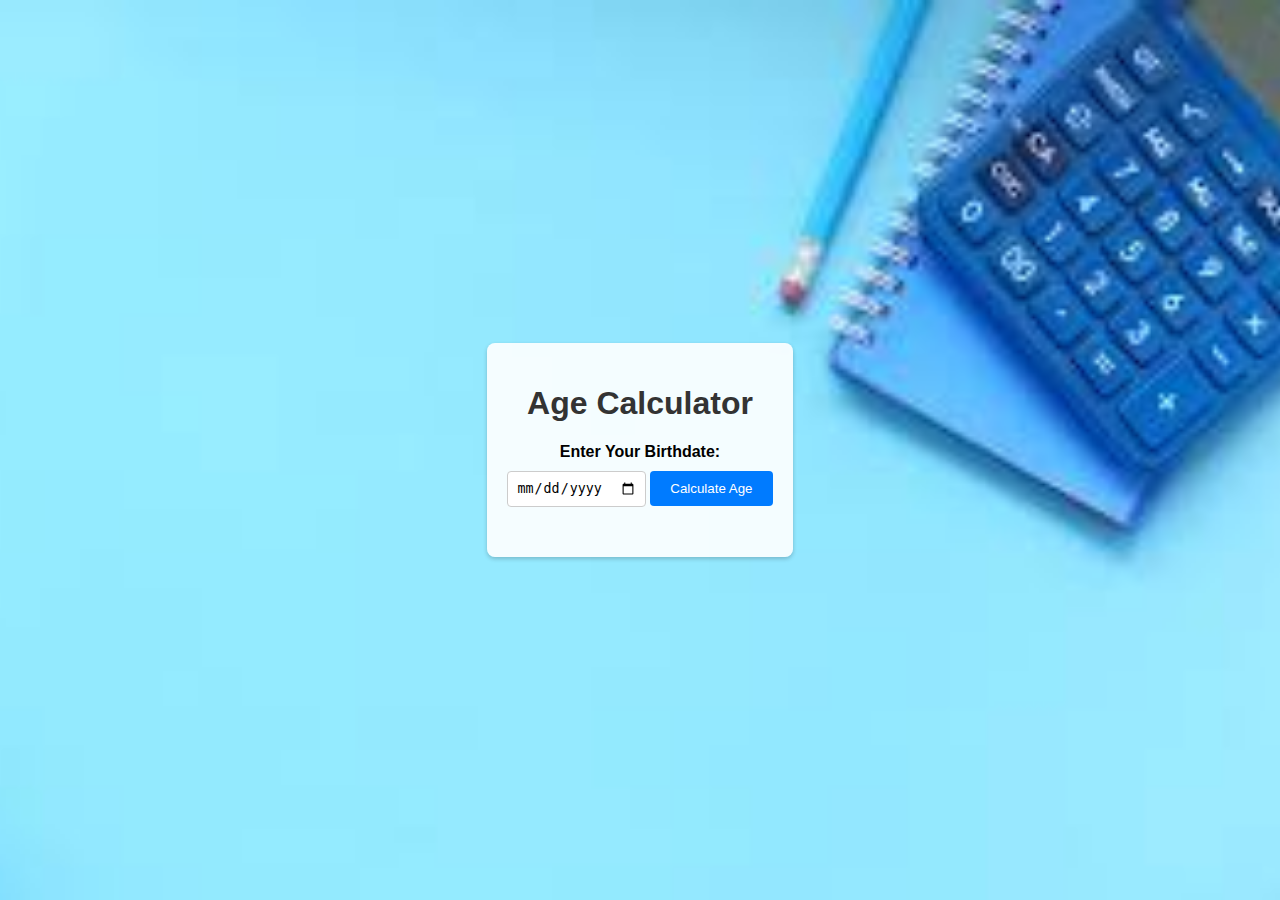
<file: AGE_CALCULATOR_WEB/index.html>
<!DOCTYPE html>
<html lang="en">
<head>
    <meta charset="UTF-8">
    <meta name="viewport" content="width=device-width, initial-scale=1.0">
    <title>Age Calculator</title>
    <link rel="stylesheet" href="styles.css">
</head>
<body>
    <div class="container">
        <h1>Age Calculator</h1>
        <div class="form-container">
            <label for="birthdate">Enter Your Birthdate:</label>
            <input type="date" id="birthdate">
            <button id="calculate-btn">Calculate Age</button>
            <div id="result"></div>
        </div>
    </div>
    <script src="script.js"></script>
</body>
</html>
</file>
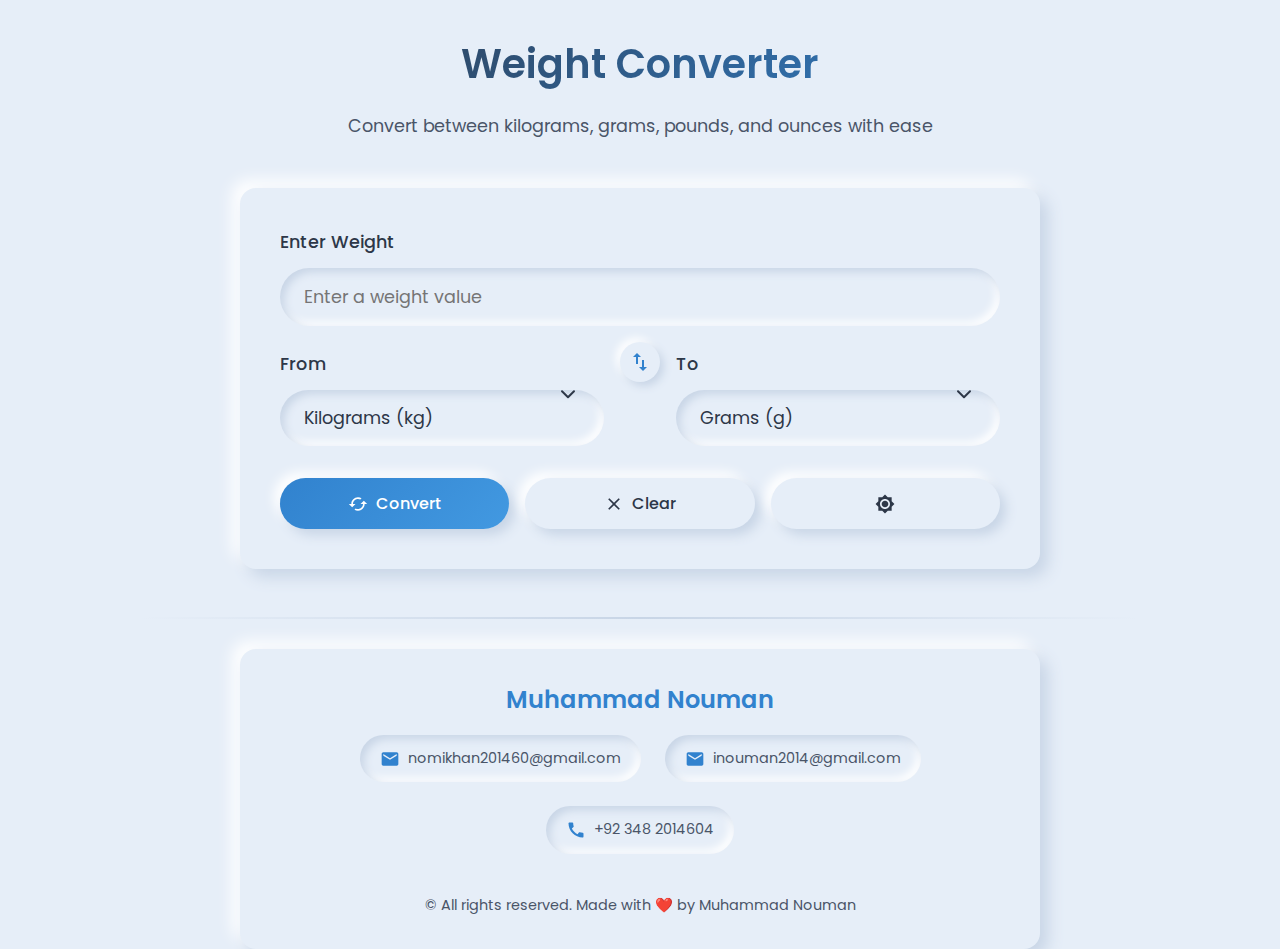
<file: Weight Converter/index.html>
<!DOCTYPE html>
<html lang="en">
  <head>
    <meta charset="UTF-8" />
    <meta name="viewport" content="width=device-width, initial-scale=1.0" />
    <title>Weight Converter</title>
    <link
      href="https://fonts.googleapis.com/css2?family=Poppins:wght@300;400;500;600&display=swap"
      rel="stylesheet"
    />
    <link rel="stylesheet" href="style.css" />
  </head>
  <body>
    <div class="container">
      <header class="header">
        <h1>Weight Converter</h1>
        <p>Convert between kilograms, grams, pounds, and ounces with ease</p>
      </header>

      <div class="converter-container">
        <div class="input-group">
          <label class="input-label" for="weight">Enter Weight</label>
          <input
            type="number"
            id="weight"
            class="input-field"
            placeholder="Enter a weight value"
            min="0"
            step="any"
          />
        </div>

        <div class="select-group">
          <div class="select-wrapper">
            <label class="input-label" for="from-unit">From</label>
            <select id="from-unit" class="select-field">
              <option value="kg">Kilograms (kg)</option>
              <option value="g">Grams (g)</option>
              <option value="lb">Pounds (lb)</option>
              <option value="oz">Ounces (oz)</option>
            </select>
            <div class="select-arrow">
              <svg
                xmlns="http://www.w3.org/2000/svg"
                width="24"
                height="24"
                viewBox="0 0 24 24"
                fill="none"
                stroke="currentColor"
                stroke-width="2"
                stroke-linecap="round"
                stroke-linejoin="round"
              >
                <polyline points="6 9 12 15 18 9"></polyline>
              </svg>
            </div>
          </div>

          <div class="swap-icon" id="swap-units">
            <svg xmlns="http://www.w3.org/2000/svg" viewBox="0 0 24 24">
              <path
                d="M16 17.01V10h-2v7.01h-3L15 21l4-3.99h-3zM9 3L5 6.99h3V14h2V6.99h3L9 3z"
              />
            </svg>
          </div>

          <div class="select-wrapper">
            <label class="input-label" for="to-unit">To</label>
            <select id="to-unit" class="select-field">
              <option value="kg">Kilograms (kg)</option>
              <option value="g" selected>Grams (g)</option>
              <option value="lb">Pounds (lb)</option>
              <option value="oz">Ounces (oz)</option>
            </select>
            <div class="select-arrow">
              <svg
                xmlns="http://www.w3.org/2000/svg"
                width="24"
                height="24"
                viewBox="0 0 24 24"
                fill="none"
                stroke="currentColor"
                stroke-width="2"
                stroke-linecap="round"
                stroke-linejoin="round"
              >
                <polyline points="6 9 12 15 18 9"></polyline>
              </svg>
            </div>
          </div>
        </div>

        <div class="buttons">
          <button id="convert-btn" class="button button-primary">
            <svg xmlns="http://www.w3.org/2000/svg" viewBox="0 0 24 24">
              <path
                d="M19 8l-4 4h3c0 3.31-2.69 6-6 6-1.01 0-1.97-.25-2.8-.7l-1.46 1.46C8.97 19.54 10.43 20 12 20c4.42 0 8-3.58 8-8h3l-4-4zM6 12c0-3.31 2.69-6 6-6 1.01 0 1.97.25 2.8.7l1.46-1.46C15.03 4.46 13.57 4 12 4c-4.42 0-8 3.58-8 8H1l4 4 4-4H6z"
              />
            </svg>
            Convert
          </button>
          <button id="clear-btn" class="button">
            <svg xmlns="http://www.w3.org/2000/svg" viewBox="0 0 24 24">
              <path
                d="M19 6.41L17.59 5 12 10.59 6.41 5 5 6.41 10.59 12 5 17.59 6.41 19 12 13.41 17.59 19 19 17.59 13.41 12z"
              />
            </svg>
            Clear
          </button>
          <button id="toggle-mode" class="button">
            <svg xmlns="http://www.w3.org/2000/svg" viewBox="0 0 24 24">
              <path
                d="M20 8.69V4h-4.69L12 .69 8.69 4H4v4.69L.69 12 4 15.31V20h4.69L12 23.31 15.31 20H20v-4.69L23.31 12 20 8.69zM12 18c-3.31 0-6-2.69-6-6s2.69-6 6-6 6 2.69 6 6-2.69 6-6 6zm0-10c-2.21 0-4 1.79-4 4s1.79 4 4 4 4-1.79 4-4-1.79-4-4-4z"
              />
            </svg>
          </button>
        </div>

        <div id="result-container" class="result-container">
          <div id="result-value" class="result-value">0 g</div>
          <div id="result-formula" class="result-formula">
            Formula: 1 kg = 1000 g
          </div>
        </div>
      </div>
    </div>

    <footer class="footer">
      <div class="container">
        <div class="footer-content">
          <div class="footer-name">Muhammad Nouman</div>
          <div class="footer-contact">
            <a href="mailto:nomikhan201460@gmail.com" class="contact-item">
              <svg xmlns="http://www.w3.org/2000/svg" viewBox="0 0 24 24">
                <path
                  d="M20 4H4c-1.1 0-1.99.9-1.99 2L2 18c0 1.1.9 2 2 2h16c1.1 0 2-.9 2-2V6c0-1.1-.9-2-2-2zm0 4l-8 5-8-5V6l8 5 8-5v2z"
                />
              </svg>
              <span>nomikhan201460@gmail.com</span>
            </a>
            <a href="mailto:inouman2014@gmail.com" class="contact-item">
              <svg xmlns="http://www.w3.org/2000/svg" viewBox="0 0 24 24">
                <path
                  d="M20 4H4c-1.1 0-1.99.9-1.99 2L2 18c0 1.1.9 2 2 2h16c1.1 0 2-.9 2-2V6c0-1.1-.9-2-2-2zm0 4l-8 5-8-5V6l8 5 8-5v2z"
                />
              </svg>
              <span>inouman2014@gmail.com</span>
            </a>
            <a href="tel:+923482014604" class="contact-item">
              <svg xmlns="http://www.w3.org/2000/svg" viewBox="0 0 24 24">
                <path
                  d="M20.01 15.38c-1.23 0-2.42-.2-3.53-.56-.35-.12-.74-.03-1.01.24l-1.57 1.97c-2.83-1.35-5.48-3.9-6.89-6.83l1.95-1.66c.27-.28.35-.67.24-1.02-.37-1.11-.56-2.3-.56-3.53 0-.54-.45-.99-.99-.99H4.19C3.65 3 3 3.24 3 3.99 3 13.28 10.73 21 20.01 21c.71 0 .99-.63.99-1.18v-3.45c0-.54-.45-.99-.99-.99z"
                />
              </svg>
              <span>+92 348 2014604</span>
            </a>
          </div>
          <div class="footer-copyright">
            © All rights reserved. Made with <span class="heart">❤️</span> by
            Muhammad Nouman
          </div>
        </div>
      </div>
    </footer>

    <script src="script.js"></script>
  </body>
</html>
</file>
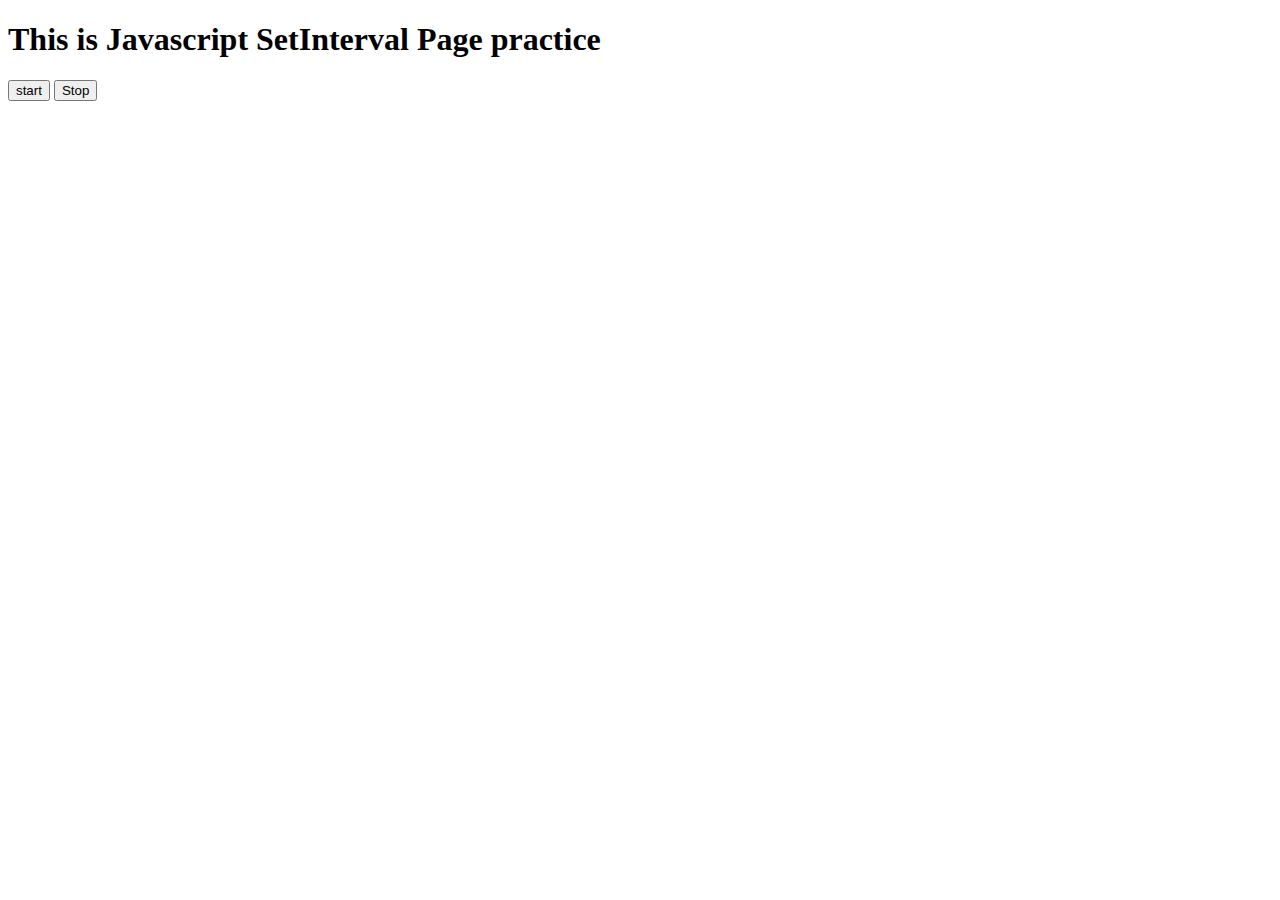
<file: ASYNC Javascript/setInterval.html>
<!DOCTYPE html>
<html lang="en">
  <head>
    <meta charset="UTF-8" />
    <meta name="viewport" content="width=device-width, initial-scale=1.0" />
    <title>Set Interval JS</title>
  </head>
  <body>
    <h1>This is Javascript SetInterval Page practice</h1>
    <button id="start">start</button>
    <button id="Stop">Stop</button>
  </body>
  <script>

    document.getElementById("start").addEventListener('click',setInterval(() => {
        console.log(date.now())
    }, 1000);
    })
  </script>
</html>
</file>
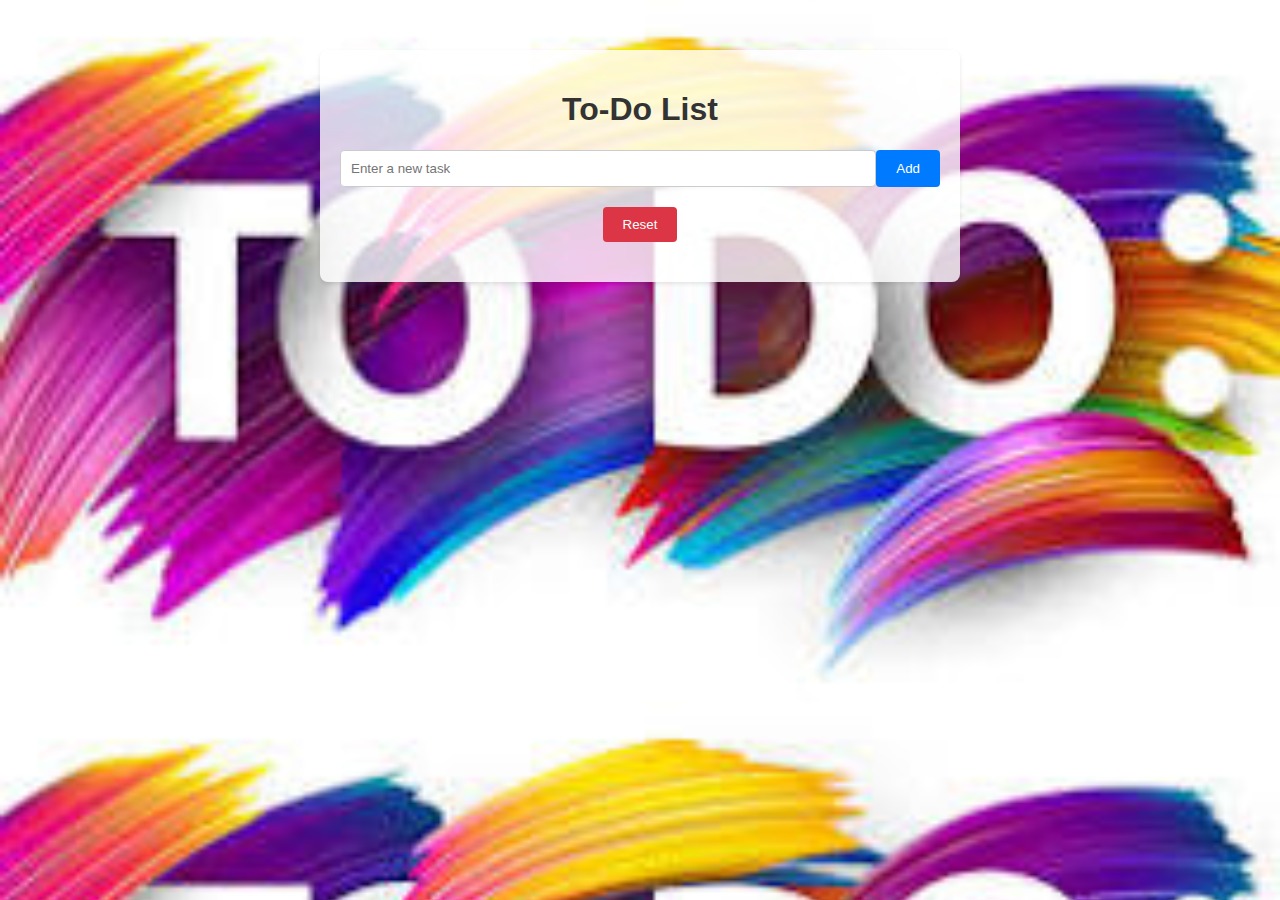
<file: TO-DO list/indox.html>
<!DOCTYPE html>
<html lang="en">
<head>
    <meta charset="UTF-8">
    <meta name="viewport" content="width=device-width, initial-scale=1.0">
    <title>To-Do List</title>
    <link rel="stylesheet" href="styles.css">
</head>
<body>
    <div class="container">
        <h1>To-Do List</h1>
        <form id="todo-form">
            <input type="text" id="todo-input" placeholder="Enter a new task">
            <button type="submit">Add</button>
        </form>
        <ul id="todo-list"></ul>
        <button id="reset-button">Reset</button>
    </div>
    <script src="script.js"></script>
</body>
</html>
</file>
<file: AGE_CALCULATOR_WEB/styles.css>
body {
    font-family: Arial, sans-serif;
    margin: 0;
    padding: 0;
    background-image: url('download.jpeg'); /* Replace 'background.jpg' with your actual image path */
    background-size: cover;
    background-position: center;
    height: 100vh;
    display: flex;
    justify-content: center;
    align-items: center;
}

.container {
    background-color: rgba(255, 255, 255, 0.9);
    border-radius: 8px;
    padding: 20px;
    box-shadow: 0 2px 4px rgba(0, 0, 0, 0.2);
}

h1 {
    text-align: center;
    color: #333;
}

.form-container {
    text-align: center;
}

label {
    display: block;
    margin-bottom: 10px;
    font-weight: bold;
}

input[type="date"] {
    padding: 8px;
    margin-bottom: 10px;
    border-radius: 4px;
    border: 1px solid #ccc;
}

button {
    padding: 10px 20px;
    border: none;
    background-color: #007bff;
    color: #fff;
    border-radius: 4px;
    cursor: pointer;
}

button:hover {
    background-color: #0056b3;
}

#result {
    margin-top: 20px;
    font-size: 20px;
    font-weight: bold;
}
@keyframes fadein {
    from { opacity: 0; }
    to   { opacity: 1; }
}

.fade-in {
    animation: fadein 1s;
}
</file>
<file: Weight Converter/style.css>
/* Weight Converter Styles */
:root {
  --background: #e6eef8;
  --card-bg: #e6eef8;
  --text-primary: #2d3748;
  --text-secondary: #4a5568;
  --accent: #3182ce;
  --shadow-light: #ffffff;
  --shadow-dark: #c8d5e6;
  --border-radius: 16px;
  --transition-speed: 0.3s;
}

.dark-mode {
  --background: #2d3748;
  --card-bg: #2d3748;
  --text-primary: #e6eef8;
  --text-secondary: #cbd5e0;
  --accent: #63b3ed;
  --shadow-light: #3a4a63;
  --shadow-dark: #1a202c;
}

* {
  margin: 0;
  padding: 0;
  box-sizing: border-box;
}

html,
body {
  height: 100%;
}

body {
  font-family: "Poppins", sans-serif;
  background-color: var(--background);
  color: var(--text-primary);
  line-height: 1.6;
  display: flex;
  flex-direction: column;
  padding: 2rem 1rem;
  transition: all var(--transition-speed) ease;
  min-height: 100vh;
}

.container {
  max-width: 800px;
  width: 100%;
  margin: 0 auto;
  flex: 1;
  display: flex;
  flex-direction: column;
}

.header {
  text-align: center;
  margin-bottom: 3rem;
}

.header h1 {
  font-size: 2.5rem;
  font-weight: 600;
  margin-bottom: 1rem;
  background: linear-gradient(135deg, var(--text-primary), var(--accent));
  -webkit-background-clip: text;
  -webkit-text-fill-color: transparent;
  background-clip: text;
  transition: all var(--transition-speed) ease;
}

.header p {
  font-size: 1.1rem;
  color: var(--text-secondary);
  max-width: 600px;
  margin: 0 auto;
  transition: color var(--transition-speed) ease;
}

.converter-container {
  background: var(--card-bg);
  border-radius: var(--border-radius);
  padding: 2.5rem;
  box-shadow: 8px 8px 16px var(--shadow-dark),
    -8px -8px 16px var(--shadow-light);
  margin-bottom: 3rem;
  transition: all var(--transition-speed) ease;
}

.input-group {
  margin-bottom: 1.5rem;
}

.input-label {
  display: block;
  font-size: 1.1rem;
  font-weight: 500;
  margin-bottom: 0.75rem;
  color: var(--text-primary);
  transition: color var(--transition-speed) ease;
}

.input-field {
  width: 100%;
  padding: 1rem 1.5rem;
  font-size: 1.1rem;
  font-family: "Poppins", sans-serif;
  color: var(--text-primary);
  background: var(--card-bg);
  border: none;
  border-radius: 50px;
  box-shadow: inset 4px 4px 8px var(--shadow-dark),
    inset -4px -4px 8px var(--shadow-light);
  transition: all var(--transition-speed) ease;
}

.input-field:focus {
  outline: none;
  box-shadow: inset 6px 6px 10px var(--shadow-dark),
    inset -6px -6px 10px var(--shadow-light);
}

.input-field:hover {
  box-shadow: inset 5px 5px 9px var(--shadow-dark),
    inset -5px -5px 9px var(--shadow-light);
}

.select-group {
  display: flex;
  gap: 1rem;
  margin-bottom: 1.5rem;
}

.select-wrapper {
  flex: 1;
  position: relative;
}

.select-field {
  width: 100%;
  padding: 1rem 1.5rem;
  font-size: 1.1rem;
  font-family: "Poppins", sans-serif;
  color: var(--text-primary);
  background: var(--card-bg);
  border: none;
  border-radius: 50px;
  box-shadow: inset 4px 4px 8px var(--shadow-dark),
    inset -4px -4px 8px var(--shadow-light);
  transition: all var(--transition-speed) ease;
  appearance: none;
  cursor: pointer;
}

.select-field:focus {
  outline: none;
  box-shadow: inset 6px 6px 10px var(--shadow-dark),
    inset -6px -6px 10px var(--shadow-light);
}

.select-field:hover {
  box-shadow: inset 5px 5px 9px var(--shadow-dark),
    inset -5px -5px 9px var(--shadow-light);
}

.select-arrow {
  position: absolute;
  right: 1.5rem;
  top: 50%;
  transform: translateY(-50%);
  pointer-events: none;
  transition: transform var(--transition-speed) ease;
}

.select-wrapper:hover .select-arrow {
  transform: translateY(-50%) translateY(2px);
}

.swap-icon {
  display: flex;
  align-items: center;
  justify-content: center;
  width: 40px;
  height: 40px;
  background: var(--card-bg);
  border-radius: 50%;
  box-shadow: 4px 4px 8px var(--shadow-dark), -4px -4px 8px var(--shadow-light);
  cursor: pointer;
  transition: all var(--transition-speed) ease;
  margin: 0 auto;
  margin-top: -0.5rem;
  margin-bottom: 1rem;
}

.swap-icon:hover {
  transform: scale(1.1);
}

.swap-icon:active {
  box-shadow: inset 2px 2px 4px var(--shadow-dark),
    inset -2px -2px 4px var(--shadow-light);
  transform: scale(0.95);
}

.swap-icon svg {
  width: 24px;
  height: 24px;
  fill: var(--accent);
  transition: fill var(--transition-speed) ease;
}

.buttons {
  display: flex;
  gap: 1rem;
  margin-top: 2rem;
}

.button {
  flex: 1;
  padding: 0.8rem 1.5rem;
  background: var(--card-bg);
  border: none;
  border-radius: 50px;
  font-family: "Poppins", sans-serif;
  font-size: 1rem;
  font-weight: 500;
  color: var(--text-primary);
  cursor: pointer;
  box-shadow: 6px 6px 12px var(--shadow-dark),
    -6px -6px 12px var(--shadow-light);
  transition: all var(--transition-speed) ease;
  display: flex;
  align-items: center;
  justify-content: center;
  gap: 0.5rem;
}

.button:hover {
  box-shadow: 4px 4px 8px var(--shadow-dark), -4px -4px 8px var(--shadow-light);
  transform: translateY(-2px);
}

.button:active {
  box-shadow: inset 4px 4px 8px var(--shadow-dark),
    inset -4px -4px 8px var(--shadow-light);
  transform: translateY(0);
}

.button svg {
  width: 20px;
  height: 20px;
  fill: var(--text-primary);
  transition: fill var(--transition-speed) ease;
}

.button-primary {
  background: linear-gradient(135deg, var(--accent), #4299e1);
  color: white;
}

.button-primary svg {
  fill: white;
}

.result-container {
  margin-top: 2rem;
  padding: 1.5rem;
  background: var(--card-bg);
  border-radius: var(--border-radius);
  box-shadow: inset 4px 4px 8px var(--shadow-dark),
    inset -4px -4px 8px var(--shadow-light);
  text-align: center;
  opacity: 0;
  transform: translateY(10px);
  transition: all var(--transition-speed) ease;
  display: none;
}

.result-container.show {
  opacity: 1;
  transform: translateY(0);
  display: block;
}

.result-value {
  font-size: 2rem;
  font-weight: 600;
  color: var(--accent);
  margin-bottom: 0.5rem;
  transition: color var(--transition-speed) ease;
}

.result-formula {
  font-size: 0.9rem;
  color: var(--text-secondary);
  transition: color var(--transition-speed) ease;
}

.footer {
  margin-top: auto;
  padding-top: 2rem;
  position: relative;
  width: 100%;
}

.footer::before {
  content: "";
  position: absolute;
  top: 0;
  left: 50%;
  transform: translateX(-50%);
  width: 80%;
  height: 2px;
  background: linear-gradient(
    to right,
    transparent,
    var(--shadow-dark),
    transparent
  );
  transition: background var(--transition-speed) ease;
}

.footer-content {
  background: var(--card-bg);
  border-radius: var(--border-radius);
  padding: 2rem;
  box-shadow: 8px 8px 16px var(--shadow-dark),
    -8px -8px 16px var(--shadow-light);
  display: flex;
  flex-direction: column;
  align-items: center;
  transition: all var(--transition-speed) ease;
}

.footer-name {
  font-size: 1.5rem;
  font-weight: 600;
  margin-bottom: 1rem;
  color: var(--accent);
  transition: color var(--transition-speed) ease;
}

.footer-contact {
  display: flex;
  flex-wrap: wrap;
  justify-content: center;
  gap: 1.5rem;
  margin-bottom: 1.5rem;
}

.contact-item {
  display: flex;
  align-items: center;
  gap: 0.5rem;
  padding: 0.75rem 1.25rem;
  background: var(--card-bg);
  border-radius: 50px;
  box-shadow: inset 4px 4px 8px var(--shadow-dark),
    inset -4px -4px 8px var(--shadow-light);
  transition: all var(--transition-speed) ease;
  text-decoration: none;
}

.contact-item:hover {
  box-shadow: inset 5px 5px 10px var(--shadow-dark),
    inset -5px -5px 10px var(--shadow-light);
  transform: translateY(-2px);
}

.contact-item svg {
  width: 20px;
  height: 20px;
  fill: var(--accent);
  transition: fill var(--transition-speed) ease;
}

.contact-item span {
  font-size: 0.9rem;
  color: var(--text-secondary);
  transition: color var(--transition-speed) ease;
}

.footer-copyright {
  margin-top: 1rem;
  font-size: 0.9rem;
  color: var(--text-secondary);
  text-align: center;
  transition: color var(--transition-speed) ease;
}

.heart {
  color: #e25555;
  display: inline-block;
  animation: heartbeat 1.5s infinite;
}

@keyframes heartbeat {
  0% {
    transform: scale(1);
  }
  5% {
    transform: scale(1.2);
  }
  10% {
    transform: scale(1);
  }
  15% {
    transform: scale(1.2);
  }
  20% {
    transform: scale(1);
  }
  100% {
    transform: scale(1);
  }
}

@media (max-width: 768px) {
  .header h1 {
    font-size: 2rem;
  }
  .select-group {
    flex-direction: column;
  }
  .footer-contact {
    flex-direction: column;
    align-items: center;
    gap: 1rem;
  }
  .contact-item {
    width: 100%;
    justify-content: center;
  }
}
</file>
<file: TO-DO list/styles.css>
body {
    font-family: Arial, sans-serif;
    background-image: url('TO_DO.jpeg');
    background-size: cover;
    margin: 0;
    padding: 0;
}

.container {
    max-width: 600px;
    margin: 50px auto;
    padding: 20px;
    background-color: rgba(255, 255, 255, 0.8);
    border-radius: 8px;
    box-shadow: 0 2px 4px rgba(0, 0, 0, 0.1);
}

h1 {
    text-align: center;
    color: #333;
}

form {
    display: flex;
    margin-bottom: 20px;
}

input[type="text"] {
    flex: 1;
    padding: 10px;
    border: 1px solid #ccc;
    border-radius: 4px;
}

button {
    padding: 10px 20px;
    border: none;
    background-color: #007bff;
    color: #fff;
    border-radius: 4px;
    cursor: pointer;
}

button:hover {
    background-color: #0056b3;
}

ul {
    list-style-type: none;
    padding: 0;
}

li {
    padding: 10px;
    background-color: #f9f9f9;
    margin-bottom: 5px;
    border-radius: 4px;
    display: flex;
    align-items: center;
}

li.completed {
    background-color: #d3d3d3;
    text-decoration: line-through;
}

li img {
    margin-right: 10px;
    width: 24px;
    height: 24px;
}

#reset-button {
    display: block;
    margin: 20px auto;
    padding: 10px 20px;
    border: none;
    background-color: #dc3545;
    color: #fff;
    border-radius: 4px;
    cursor: pointer;
}

#reset-button:hover {
    background-color: #c82333;
}
</file>
